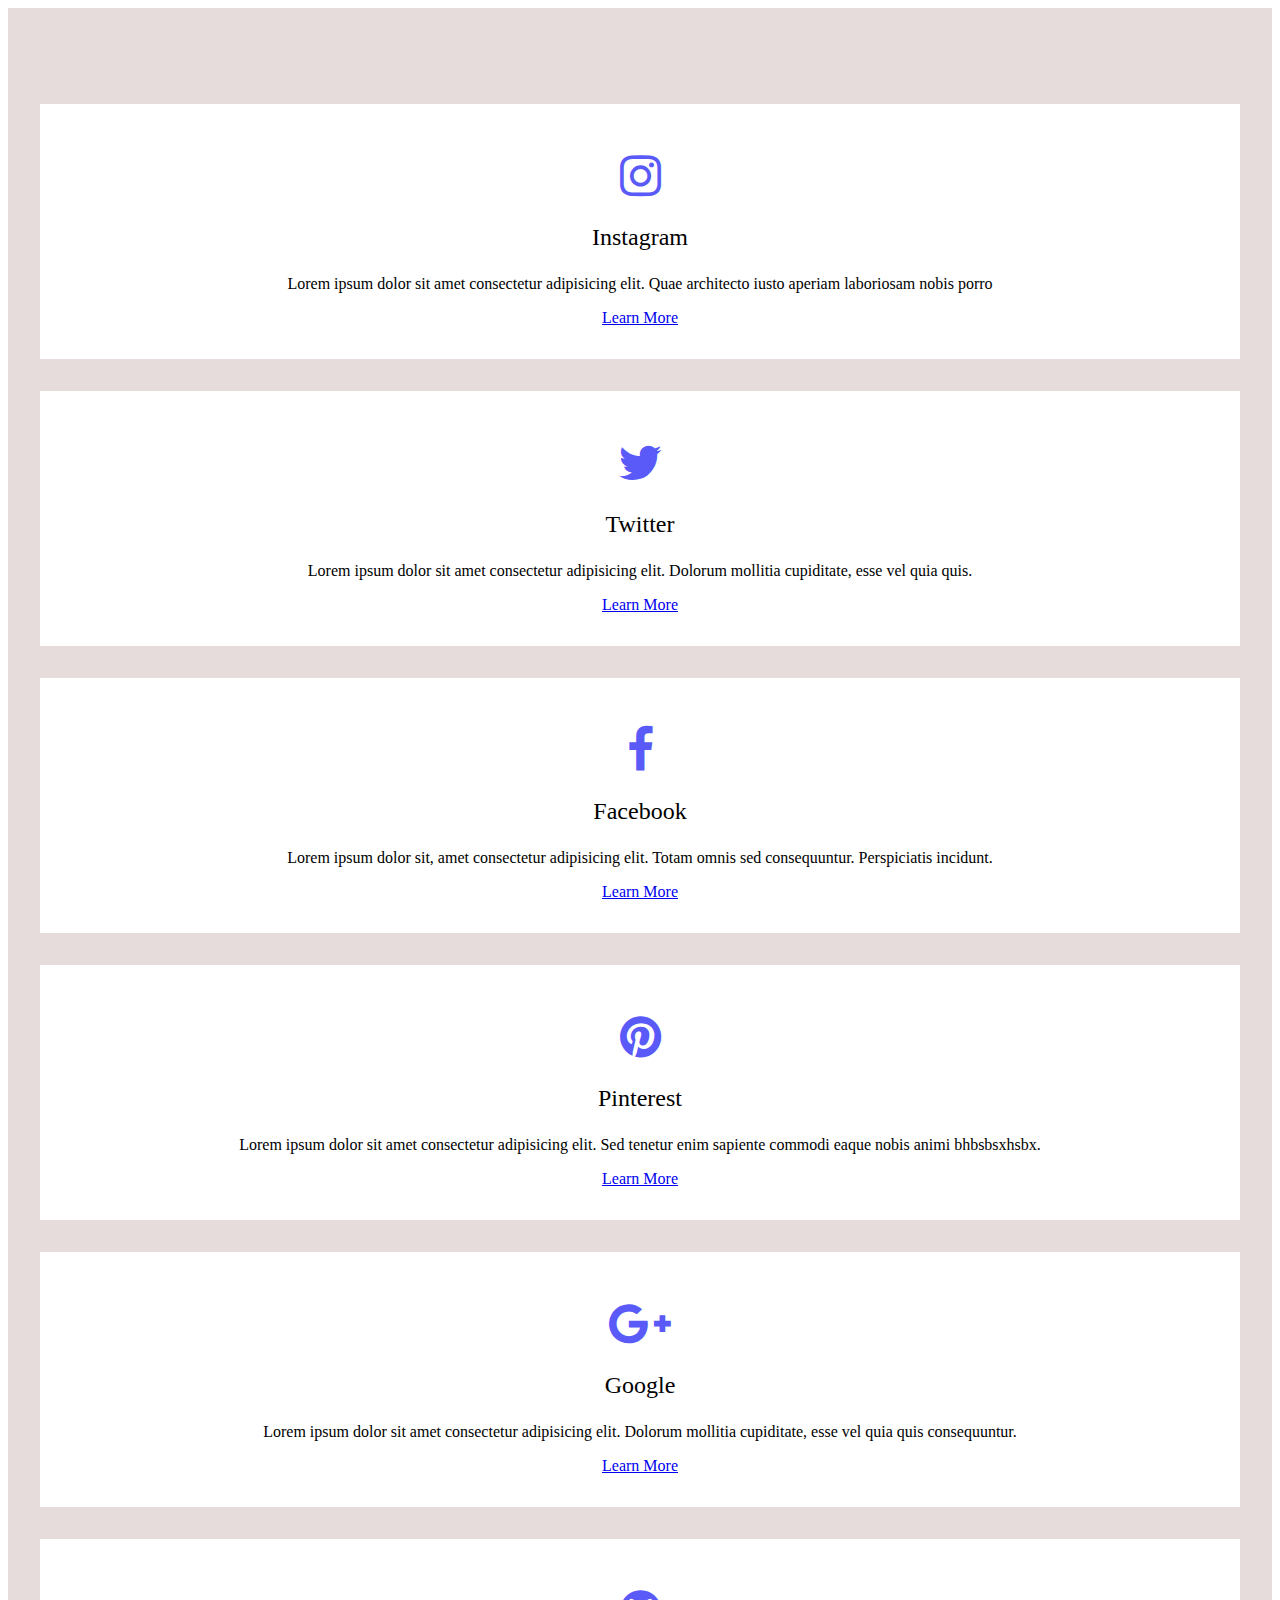
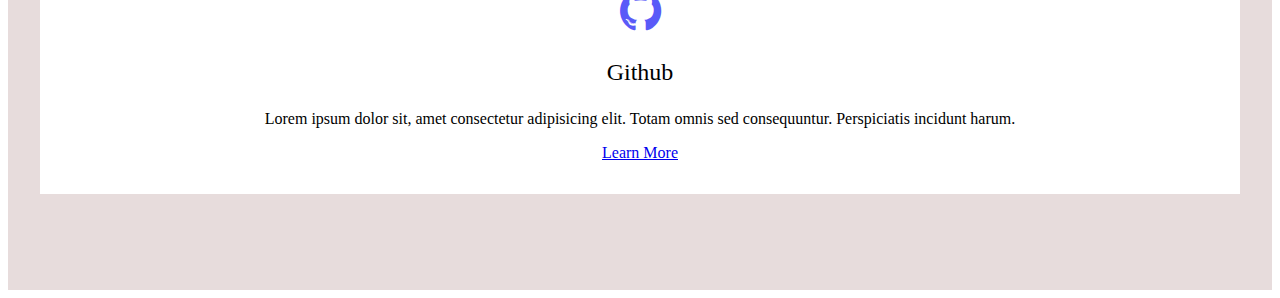
<file: index.html>
<!DOCTYPE html>
<html lang="en">
  <head>
    <meta charset="UTF-8" />
    <meta http-equiv="X-UA-Compatible" content="IE=edge" />
    <meta name="viewport" content="width=device-width, initial-scale=1.0" />
    <title>Social Cards</title>
    <link rel="stylesheet" href="UI.css" />
    <link
      rel="stylesheet"
      href="https://cdn.jsdelivr.net/npm/bootstrap@4.5.3/dist/css/bootstrap.min.css"
      integrity="sha384-TX8t27EcRE3e/ihU7zmQxVncDAy5uIKz4rEkgIXeMed4M0jlfIDPvg6uqKI2xXr2"
      crossorigin="anonymous"
    />
    <link
      rel="stylesheet"
      href="https://cdnjs.cloudflare.com/ajax/libs/font-awesome/4.7.0/css/font-awesome.min.css"
    />
  </head>
  <body>
    <div class="box">
      <div class="container">
        <div class="row">
          <div class="col-lg-4 col-md-4 col-sm-4 col-xs-12">
            <div class="center">
              <div class="title">
                <p><i class="fa fa-instagram fa-3x" aria-hidden="true"></i></p>
                <p class="card-title">Instagram</p>
              </div>
              <div class="text">
                <p>
                  Lorem ipsum dolor sit amet consectetur adipisicing elit. Quae
                  architecto iusto aperiam laboriosam nobis porro
                </p>
              </div>
              <div class="link">
                <a href="#">Learn More</a>
              </div>
            </div>
          </div>
          <div class="col-lg-4 col-md-4 col-sm-4 col-xs-12">
            <div class="center">
              <div class="title">
                <p><i class="fa fa-twitter fa-3x" aria-hidden="true"></i></p>
                <p class="card-title">Twitter</p>
              </div>
              <div class="text">
                <p>
                  Lorem ipsum dolor sit amet consectetur adipisicing elit.
                  Dolorum mollitia cupiditate, esse vel quia quis.
                </p>
              </div>
              <div class="link">
                <a href="#">Learn More</a>
              </div>
            </div>
          </div>
          <div class="col-lg-4 col-md-4 col-sm-4 col-xs-12">
            <div class="center">
              <div class="title">
                <p><i class="fa fa-facebook fa-3x" aria-hidden="true"></i></p>
                <p class="card-title">Facebook</p>
              </div>
              <div class="text">
                <p>
                  Lorem ipsum dolor sit, amet consectetur adipisicing elit.
                  Totam omnis sed consequuntur. Perspiciatis incidunt.
                </p>
              </div>
              <div class="link">
                <a href="#">Learn More</a>
              </div>
            </div>
          </div>
          <div class="col-lg-4 col-md-4 col-sm-4 col-xs-12">
            <div class="center">
              <div class="title">
                <p><i class="fa fa-pinterest fa-3x" aria-hidden="true"></i></p>
                <p class="card-title">Pinterest</p>
              </div>
              <div class="text">
                <p>
                  Lorem ipsum dolor sit amet consectetur adipisicing elit. Sed
                  tenetur enim sapiente commodi eaque nobis animi bhbsbsxhsbx.
                </p>
              </div>
              <div class="link">
                <a href="#">Learn More</a>
              </div>
            </div>
          </div>
          <div class="col-lg-4 col-md-4 col-sm-4 col-xs-12">
            <div class="center">
              <div class="title">
                <p>
                  <i class="fa fa-google-plus fa-3x" aria-hidden="true"></i>
                </p>
                <p class="card-title">Google</p>
              </div>
              <div class="text">
                <p>
                  Lorem ipsum dolor sit amet consectetur adipisicing elit.
                  Dolorum mollitia cupiditate, esse vel quia quis consequuntur.
                </p>
              </div>
              <div class="link">
                <a href="#">Learn More</a>
              </div>
            </div>
          </div>
          <div class="col-lg-4 col-md-4 col-sm-4 col-xs-12">
            <div class="center">
              <div class="title">
                <p><i class="fa fa-github fa-3x" aria-hidden="true"></i></p>
                <p class="card-title">Github</p>
              </div>
              <div class="text">
                <p>
                  Lorem ipsum dolor sit, amet consectetur adipisicing elit.
                  Totam omnis sed consequuntur. Perspiciatis incidunt harum.
                </p>
              </div>
              <div class="link">
                <a href="#">Learn More</a>
              </div>
            </div>
          </div>
        </div>
      </div>
    </div>
  </body>
</html>
</file>
<file: UI.css>
.box {
  background-color: rgba(231, 220, 220, 1);
  padding: 4rem 1rem;
}
.container {
  background-color: rgba(231, 220, 220, 1);
}
.center {
  background-color: white;
  text-align: center;
  padding: 2rem;
  margin: 2rem 1rem 2rem 1rem;
}
i {
  color: rgb(90, 90, 248);
}
.card-title {
  font-size: 1.5rem;
  font-weight: 500;
}
</file>
